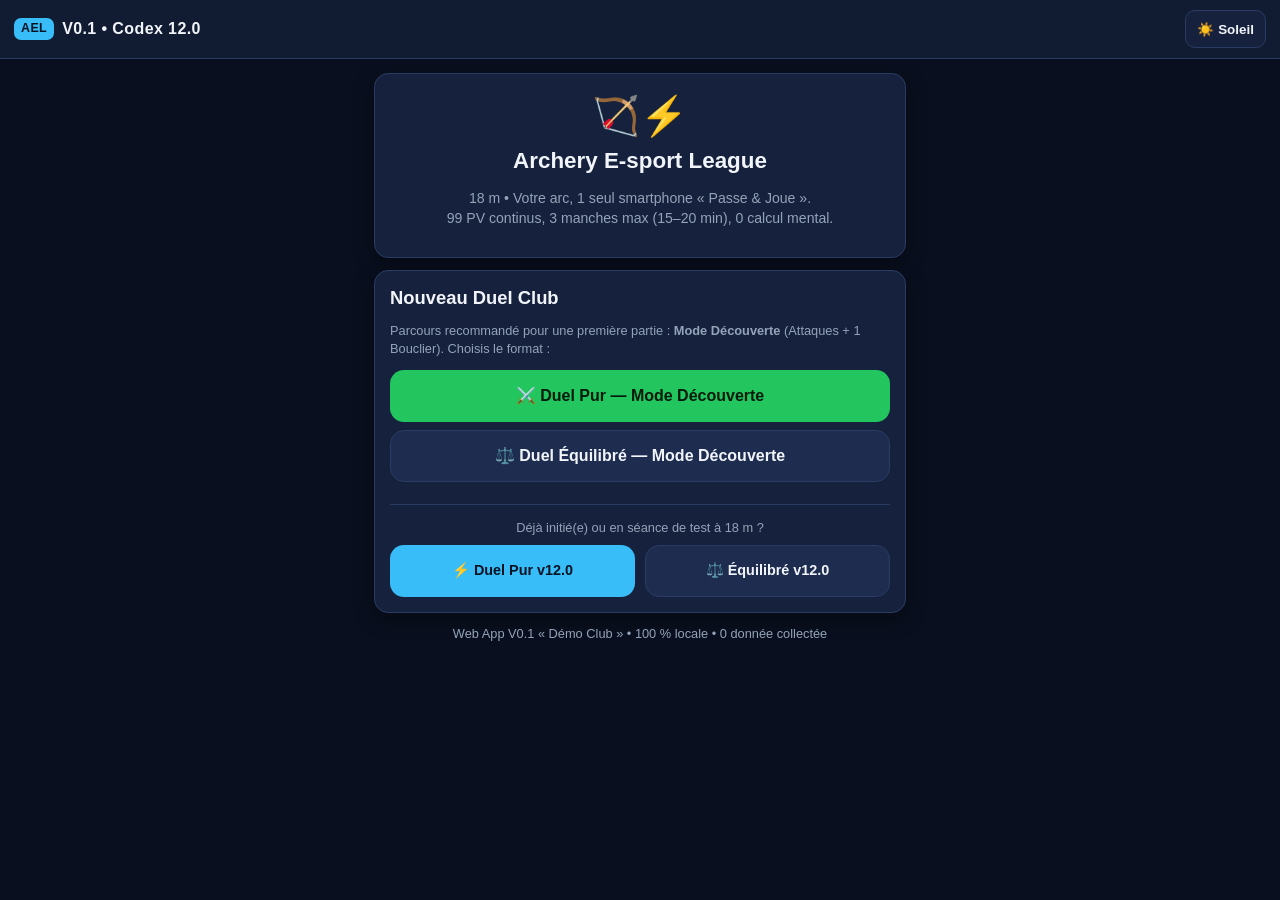
<file: index.html>
<!DOCTYPE html>
<html lang="fr">
<head>
  <meta charset="UTF-8">
  <meta name="viewport" content="width=device-width, initial-scale=1.0, maximum-scale=1.0, user-scalable=no">
  <meta name="theme-color" content="#090f1e">
  <meta name="apple-mobile-web-app-capable" content="yes">
  <meta name="apple-mobile-web-app-status-bar-style" content="black-translucent">
  <meta name="apple-mobile-web-app-title" content="AEL">
  <title>Archery E-sport League (AEL) — V0.1</title>
  <link rel="manifest" href="manifest.json">
  <link rel="icon" href="icon.svg" type="image/svg+xml">
  <link rel="apple-touch-icon" href="icon.svg">
  <link rel="stylesheet" href="style.css">
</head>
<body>
  <header class="topbar">
    <div class="brand">
      <span class="brand-badge">AEL</span>
      <span>V0.1 • Codex 12.0</span>
    </div>
    <div class="topbar-actions">
      <button id="btnTheme" class="btn-chip" type="button" aria-label="Changer de thème">☀️ Soleil</button>
      <button id="btnHome" class="btn-chip hidden" type="button" aria-label="Accueil">🏠</button>
    </div>
  </header>

  <main id="app" class="app-container" aria-live="polite">
    <div class="card center">Chargement d'Archery E-sport League...</div>
  </main>

  <div id="modalRoot" class="hidden"></div>

  <script src="moteur.js"></script>
  <script src="app.js"></script>
  <script>
    if ('serviceWorker' in navigator) {
      window.addEventListener('load', () => {
        navigator.serviceWorker.register('./sw.js')
          .then(reg => console.log('AEL Service Worker actif :', reg.scope))
          .catch(err => console.error('Erreur Service Worker AEL :', err));
      });
    }
  </script>
</body>
</html>
</file>
<file: style.css>
/* ============================================================================
 * ARCHERY E-SPORT LEAGUE (AEL) — INTERFACE MOBILE TERRAIN V0.1
 * Fichier : style.css (Brique 2 — Ergonomie < 5 s/volée, Sombre / Plein Soleil)
 * ============================================================================ */

:root {
  /* Thème Sombre "E-sport" (par défaut — salle & économie batterie) */
  --bg: #090f1e;
  --bg-elev: #111b31;
  --card: #16223d;
  --card-soft: #1d2c4f;
  --border: #2a3c63;
  --text: #f1f5f9;
  --muted: #94a3b8;

  --accent: #38bdf8;
  --accent-text: #041322;
  --primary: #22c55e;
  --primary-text: #041b0c;
  --danger: #ef4444;
  --danger-bg: rgba(239, 68, 68, 0.16);
  --warn: #f59e0b;
  --warn-bg: rgba(245, 158, 11, 0.16);
  --shield: #3b82f6;
  --shield-bg: rgba(59, 130, 246, 0.18);
  --token: #a855f7;
  --token-bg: rgba(168, 85, 247, 0.18);
  --gold: #facc15;
  --gold-bg: rgba(250, 204, 21, 0.16);

  --j1: #38bdf8;
  --j2: #fb7185;

  --radius: 14px;
  --radius-sm: 10px;
  --shadow: 0 6px 20px rgba(0, 0, 0, 0.35);
}

body.soleil {
  /* Thème Clair "Plein Soleil" (haute lisibilité extérieur) */
  --bg: #f1f5f9;
  --bg-elev: #e2e8f0;
  --card: #ffffff;
  --card-soft: #f8fafc;
  --border: #cbd5e1;
  --text: #0f172a;
  --muted: #475569;

  --accent: #0284c7;
  --accent-text: #ffffff;
  --primary: #15803d;
  --primary-text: #ffffff;
  --danger: #dc2626;
  --danger-bg: #fee2e2;
  --warn: #b45309;
  --warn-bg: #fef3c7;
  --shield: #1d4ed8;
  --shield-bg: #dbeafe;
  --token: #7e22ce;
  --token-bg: #f3e8ff;
  --gold: #a16207;
  --gold-bg: #fef9c3;

  --j1: #0369a1;
  --j2: #be123c;

  --shadow: 0 4px 14px rgba(15, 23, 42, 0.08);
}

* {
  box-sizing: border-box;
  -webkit-tap-highlight-color: transparent;
}

html, body {
  margin: 0;
  padding: 0;
  background: var(--bg);
  color: var(--text);
  font-family: -apple-system, BlinkMacSystemFont, "Segoe UI", Roboto, Helvetica, Arial, sans-serif;
  line-height: 1.4;
  overscroll-behavior-y: contain; /* Bloque le glisser-actualiser accidentel sur mobile */
  min-height: 100dvh;
}

button, input, select {
  font-family: inherit;
  touch-action: manipulation;
}

/* --- En-tête fixe minimal --- */
.topbar {
  position: sticky;
  top: 0;
  z-index: 40;
  background: var(--bg-elev);
  border-bottom: 1px solid var(--border);
  padding: 10px 14px;
  display: flex;
  align-items: center;
  justify-content: space-between;
  gap: 8px;
}

.brand {
  display: flex;
  align-items: center;
  gap: 8px;
  font-weight: 900;
  letter-spacing: 0.4px;
  font-size: 1rem;
}

.brand-badge {
  background: var(--accent);
  color: var(--accent-text);
  padding: 2px 7px;
  border-radius: 7px;
  font-size: 0.78rem;
  font-weight: 900;
}

.topbar-actions {
  display: flex;
  align-items: center;
  gap: 6px;
}

.btn-chip {
  background: var(--card);
  color: var(--text);
  border: 1px solid var(--border);
  border-radius: 10px;
  padding: 7px 11px;
  font-size: 0.84rem;
  font-weight: 700;
  cursor: pointer;
  min-height: 38px;
  display: inline-flex;
  align-items: center;
  gap: 5px;
}

.btn-chip:active { transform: scale(0.97); }

/* --- Conteneur principal --- */
.app-container {
  max-width: 560px;
  margin: 0 auto;
  padding: 14px 14px 36px;
}

/* --- Cartes & Typographie --- */
.card {
  background: var(--card);
  border: 1px solid var(--border);
  border-radius: var(--radius);
  padding: 15px;
  margin-bottom: 12px;
  box-shadow: var(--shadow);
}

.card-accent {
  border-color: var(--accent);
}

.card-warn {
  background: var(--warn-bg);
  border-color: var(--warn);
}

.card-danger {
  background: var(--danger-bg);
  border-color: var(--danger);
}

h1, h2, h3 {
  margin: 0 0 8px 0;
  line-height: 1.25;
}

h1 { font-size: 1.4rem; }
h2 { font-size: 1.15rem; }
h3 { font-size: 1rem; }

.muted { color: var(--muted); font-size: 0.88rem; }
.small { font-size: 0.8rem; }
.center { text-align: center; }
.mt-8 { margin-top: 8px; }
.mt-12 { margin-top: 12px; }
.mt-16 { margin-top: 16px; }
.mb-8 { margin-bottom: 8px; }
.mb-12 { margin-bottom: 12px; }

/* --- Boutons principaux (gros boutons terrain >= 50px) --- */
.btn {
  width: 100%;
  min-height: 52px;
  padding: 13px 16px;
  border-radius: var(--radius);
  border: none;
  font-size: 1rem;
  font-weight: 800;
  cursor: pointer;
  display: inline-flex;
  align-items: center;
  justify-content: center;
  gap: 8px;
  transition: transform 0.08s ease, opacity 0.15s ease;
}

.btn:active { transform: scale(0.98); }
.btn:disabled { opacity: 0.45; cursor: not-allowed; }

.btn-primary { background: var(--primary); color: var(--primary-text); }
.btn-accent { background: var(--accent); color: var(--accent-text); }
.btn-danger { background: var(--danger); color: #ffffff; }
.btn-warn { background: var(--warn); color: #090f1e; }
.btn-ghost {
  background: var(--card-soft);
  color: var(--text);
  border: 1px solid var(--border);
}
.btn-link {
  background: transparent;
  color: var(--accent);
  border: none;
  padding: 10px 6px;
  min-height: 40px;
  font-size: 0.9rem;
  font-weight: 700;
  text-decoration: underline;
  cursor: pointer;
  width: 100%;
}

.btn-row {
  display: grid;
  grid-template-columns: 1fr 1fr;
  gap: 10px;
}

/* --- Sélecteurs / Pills --- */
.pill-group {
  display: grid;
  gap: 8px;
}
.pill-group.cols-2 { grid-template-columns: 1fr 1fr; }
.pill-group.cols-3 { grid-template-columns: 1fr 1fr 1fr; }

.pill {
  background: var(--bg);
  color: var(--text);
  border: 2px solid var(--border);
  border-radius: var(--radius-sm);
  padding: 11px 8px;
  min-height: 48px;
  font-size: 0.88rem;
  font-weight: 700;
  cursor: pointer;
  text-align: center;
  display: flex;
  flex-direction: column;
  align-items: center;
  justify-content: center;
  gap: 2px;
}

.pill.active {
  border-color: var(--accent);
  background: rgba(56, 189, 248, 0.16);
  color: var(--text);
}

.pill .pill-sub {
  font-size: 0.74rem;
  font-weight: 600;
  color: var(--muted);
}

/* --- Champs de saisie --- */
.field { margin-bottom: 12px; }
.field label {
  display: block;
  font-size: 0.84rem;
  font-weight: 700;
  color: var(--muted);
  margin-bottom: 5px;
}
.input {
  width: 100%;
  min-height: 48px;
  padding: 10px 12px;
  border-radius: var(--radius-sm);
  border: 2px solid var(--border);
  background: var(--bg);
  color: var(--text);
  font-size: 1rem;
  font-weight: 600;
}
.input:focus {
  outline: none;
  border-color: var(--accent);
}

/* --- Case à cocher tactile (Échauffement) --- */
.check-card {
  display: flex;
  align-items: center;
  gap: 12px;
  padding: 14px;
  border-radius: var(--radius-sm);
  border: 2px solid var(--border);
  background: var(--bg);
  cursor: pointer;
  font-weight: 700;
}
.check-card.checked {
  border-color: var(--primary);
  background: rgba(34, 197, 94, 0.12);
}
.check-box {
  width: 26px;
  height: 26px;
  border-radius: 7px;
  border: 2px solid var(--border);
  display: inline-flex;
  align-items: center;
  justify-content: center;
  font-size: 1rem;
  flex-shrink: 0;
  background: var(--card);
}
.check-card.checked .check-box {
  background: var(--primary);
  border-color: var(--primary);
  color: var(--primary-text);
}

/* --- Bandeau Combat Épuré (HUD Jeu de Combat) --- */
.hud {
  background: var(--card);
  border: 1px solid var(--border);
  border-radius: var(--radius);
  padding: 10px;
  margin-bottom: 12px;
  box-shadow: var(--shadow);
}

.hud-meta {
  display: flex;
  justify-content: space-between;
  align-items: center;
  gap: 8px;
  margin-bottom: 8px;
  font-size: 0.82rem;
  font-weight: 800;
}

.hud-tag {
  background: var(--bg);
  border: 1px solid var(--border);
  padding: 3px 8px;
  border-radius: 999px;
}

.hud-fighters {
  display: grid;
  grid-template-columns: 1fr 1fr;
  gap: 10px;
}

.hud-p {
  background: var(--bg);
  border: 1px solid var(--border);
  border-radius: 10px;
  padding: 9px;
}

.hud-p.p0 { border-top: 3px solid var(--j1); }
.hud-p.p1 { border-top: 3px solid var(--j2); }

.hud-name-row {
  display: flex;
  justify-content: space-between;
  align-items: center;
  gap: 4px;
  margin-bottom: 5px;
}

.hud-name {
  font-weight: 900;
  font-size: 0.92rem;
  white-space: nowrap;
  overflow: hidden;
  text-overflow: ellipsis;
}

.hud-manches {
  display: inline-flex;
  gap: 4px;
  flex-shrink: 0;
}

.dot-manche {
  width: 11px;
  height: 11px;
  border-radius: 50%;
  border: 2px solid var(--muted);
}
.dot-manche.won {
  background: var(--gold);
  border-color: var(--gold);
}

.hp-bar-wrap {
  width: 100%;
  height: 10px;
  background: var(--card-soft);
  border-radius: 999px;
  overflow: hidden;
  margin-bottom: 5px;
}
.hp-bar {
  height: 100%;
  border-radius: 999px;
  transition: width 0.3s ease;
}
.hp-bar.high { background: var(--primary); }
.hp-bar.mid { background: var(--warn); }
.hp-bar.low { background: var(--danger); }

.hud-stats {
  display: flex;
  justify-content: space-between;
  align-items: center;
  font-size: 0.88rem;
  font-weight: 800;
}

.hud-pv { font-size: 1.02rem; }
.hud-armor {
  background: var(--shield-bg);
  color: var(--shield);
  padding: 2px 7px;
  border-radius: 7px;
  font-size: 0.82rem;
}

.hud-substats {
  display: flex;
  justify-content: space-between;
  align-items: center;
  margin-top: 5px;
  font-size: 0.75rem;
  color: var(--muted);
  font-weight: 700;
}

/* --- Programmation secrète --- */
.prog-line {
  background: var(--bg);
  border: 2px solid var(--border);
  border-radius: var(--radius-sm);
  padding: 11px;
  margin-bottom: 9px;
}
.prog-line.is-shield {
  border-color: var(--shield);
  background: var(--shield-bg);
}
.prog-line.is-token {
  border-color: var(--token);
  background: var(--token-bg);
}
.prog-line.is-allin {
  border-color: var(--warn);
  opacity: 0.78;
}

.prog-line-top {
  display: flex;
  justify-content: space-between;
  align-items: center;
  gap: 8px;
  margin-bottom: 8px;
}

.prog-role-badge {
  font-size: 0.8rem;
  font-weight: 800;
  padding: 3px 9px;
  border-radius: 999px;
  background: var(--card-soft);
}

.prog-btns {
  display: flex;
  flex-wrap: wrap;
  gap: 6px;
}

.mini-btn {
  flex: 1;
  min-width: 92px;
  min-height: 42px;
  padding: 8px 10px;
  border-radius: 9px;
  border: 1px solid var(--border);
  background: var(--card);
  color: var(--text);
  font-size: 0.84rem;
  font-weight: 800;
  cursor: pointer;
}
.mini-btn.active-shield { background: var(--shield); color: #ffffff; border-color: var(--shield); }
.mini-btn.active-token { background: var(--token); color: #ffffff; border-color: var(--token); }
.mini-btn:disabled { opacity: 0.35; cursor: not-allowed; }

.allin-box {
  border: 2px dashed var(--warn);
  border-radius: var(--radius);
  padding: 13px;
  background: var(--bg);
  margin: 12px 0;
}
.allin-box.active {
  border-style: solid;
  background: var(--warn-bg);
}

/* --- Écran-rideau opaque blindé --- */
.curtain-screen {
  min-height: 75dvh;
  display: flex;
  flex-direction: column;
  align-items: center;
  justify-content: center;
  text-align: center;
  padding: 24px 16px;
  background: var(--card);
  border: 2px solid var(--accent);
  border-radius: 18px;
  box-shadow: var(--shadow);
}
.curtain-icon {
  font-size: 3.4rem;
  margin-bottom: 12px;
}

/* --- Chronomètre plein écran / terrain --- */
.chrono-panel {
  border-radius: 18px;
  padding: 24px 16px;
  text-align: center;
  border: 3px solid var(--border);
  background: var(--card);
  margin-bottom: 14px;
  transition: background 0.2s ease, border-color 0.2s ease;
}
.chrono-panel.phase-prep {
  background: #facc15;
  border-color: #ca8a04;
  color: #0f172a;
}
.chrono-panel.phase-shoot {
  background: #16a34a;
  border-color: #15803d;
  color: #ffffff;
}
.chrono-panel.phase-warn {
  background: #ea580c;
  border-color: #c2410c;
  color: #ffffff;
}
.chrono-panel.phase-done {
  background: #dc2626;
  border-color: #991b1b;
  color: #ffffff;
}

.chrono-status {
  font-size: 1.05rem;
  font-weight: 900;
  text-transform: uppercase;
  letter-spacing: 0.8px;
}
.chrono-digits {
  font-size: 4.5rem;
  font-weight: 900;
  font-variant-numeric: tabular-nums;
  line-height: 1.05;
  margin: 10px 0;
}

/* --- Saisie des flèches & Pavé World Archery --- */
.slots-grid {
  display: grid;
  grid-template-columns: 1fr 1fr;
  gap: 10px;
  margin-bottom: 12px;
}

.player-slots {
  background: var(--card);
  border: 2px solid var(--border);
  border-radius: var(--radius);
  padding: 10px;
}
.player-slots.active-player {
  border-color: var(--accent);
}
.player-slots-title {
  font-weight: 800;
  font-size: 0.88rem;
  margin-bottom: 8px;
  display: flex;
  justify-content: space-between;
}

.arrow-slots {
  display: grid;
  grid-template-columns: repeat(3, 1fr);
  gap: 6px;
}

.arrow-slot {
  height: 48px;
  border-radius: 10px;
  border: 2px solid var(--border);
  background: var(--bg);
  color: var(--text);
  font-size: 1.1rem;
  font-weight: 900;
  display: flex;
  align-items: center;
  justify-content: center;
  cursor: pointer;
}
.arrow-slot.active-slot {
  border-color: var(--accent);
  box-shadow: 0 0 0 2px rgba(56, 189, 248, 0.35);
}

/* Couleurs officielles World Archery */
.wa-pad {
  display: grid;
  grid-template-columns: repeat(3, 1fr);
  gap: 8px;
}
.wa-key {
  min-height: 58px;
  border-radius: 12px;
  border: 2px solid rgba(0, 0, 0, 0.25);
  font-size: 1.35rem;
  font-weight: 900;
  cursor: pointer;
  display: flex;
  flex-direction: column;
  align-items: center;
  justify-content: center;
  box-shadow: 0 3px 0 rgba(0, 0, 0, 0.25);
}
.wa-key:active { transform: translateY(2px); box-shadow: none; }
.wa-key small { font-size: 0.68rem; font-weight: 800; opacity: 0.85; }

.wa-yellow { background: #facc15; color: #0f172a; }
.wa-red { background: #ef4444; color: #ffffff; }
.wa-blue { background: #2563eb; color: #ffffff; }
.wa-black { background: #1e293b; color: #ffffff; border-color: #64748b; }
.wa-white { background: #ffffff; color: #0f172a; border-color: #94a3b8; }
.wa-miss { background: #64748b; color: #ffffff; }

/* --- Révélation étape par étape --- */
.reveal-card {
  background: var(--bg);
  border: 1px solid var(--border);
  border-radius: var(--radius-sm);
  padding: 12px;
  margin-bottom: 9px;
  animation: fadeSlide 0.2s ease;
}
@keyframes fadeSlide {
  from { opacity: 0; transform: translateY(6px); }
  to { opacity: 1; transform: translateY(0); }
}
.reveal-duel {
  display: grid;
  grid-template-columns: 1fr auto 1fr;
  align-items: center;
  gap: 8px;
  text-align: center;
  margin: 6px 0;
}
.score-pill {
  display: inline-flex;
  align-items: center;
  justify-content: center;
  min-width: 36px;
  height: 34px;
  padding: 0 8px;
  border-radius: 9px;
  font-weight: 900;
  font-size: 1rem;
}

/* --- Modale Détails / Confirmation --- */
.modal-backdrop {
  position: fixed;
  inset: 0;
  z-index: 90;
  background: rgba(2, 6, 23, 0.78);
  display: flex;
  align-items: flex-end;
  justify-content: center;
  padding: 12px;
}
.modal-sheet {
  width: 100%;
  max-width: 540px;
  max-height: 85dvh;
  overflow-y: auto;
  background: var(--card);
  border: 1px solid var(--border);
  border-radius: 18px;
  padding: 18px;
  box-shadow: var(--shadow);
}
.detail-row {
  display: flex;
  justify-content: space-between;
  padding: 6px 0;
  border-bottom: 1px solid var(--border);
  font-size: 0.9rem;
}
.detail-row:last-child { border-bottom: none; }

.calib-grid {
  display: grid;
  grid-template-columns: repeat(3, 1fr);
  gap: 6px;
  margin-top: 6px;
}

.hidden { display: none !important; }
</file>
